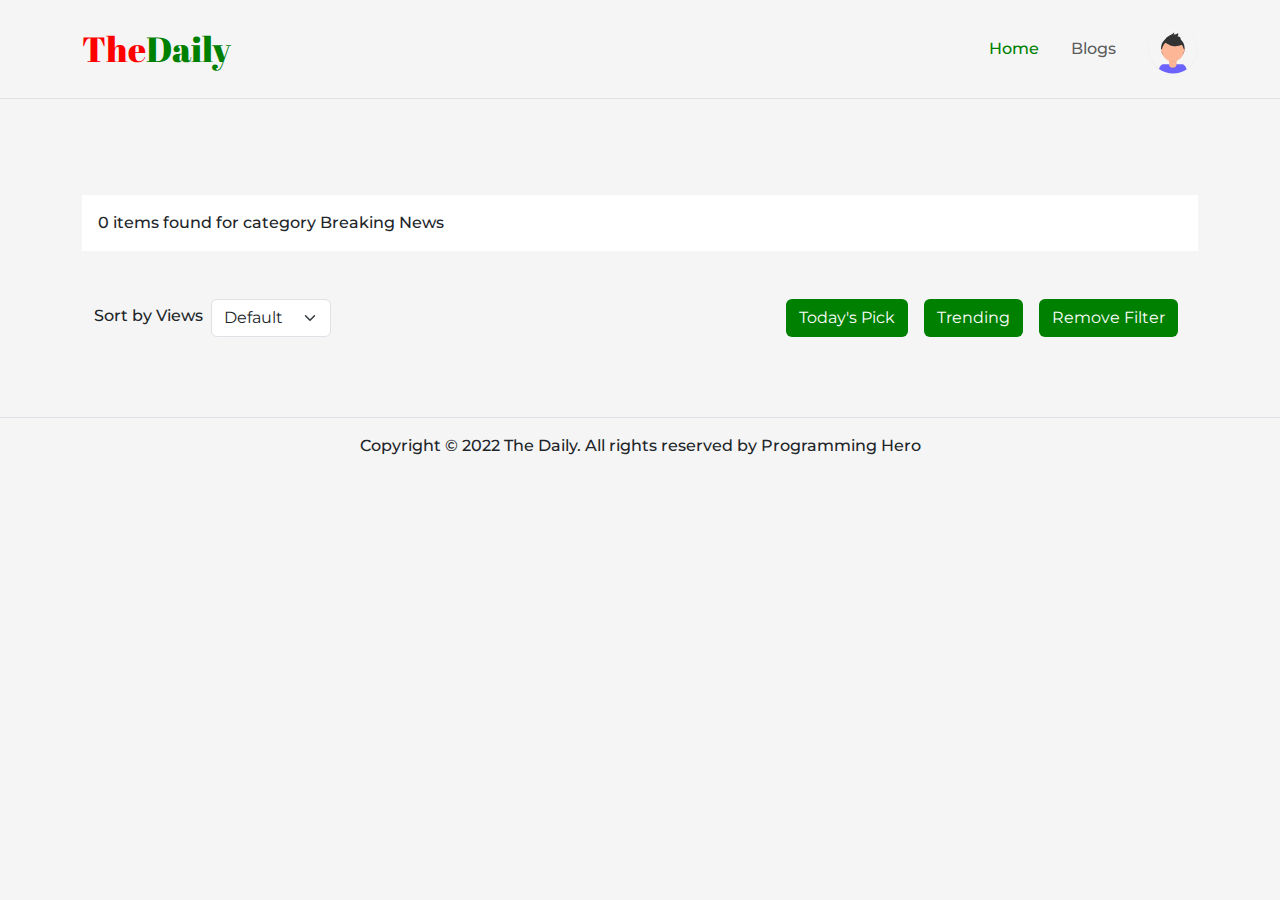
<file: index.html>
<!doctype html>
<html lang="en">

<head>
    <meta charset="utf-8">
    <meta name="viewport" content="width=device-width, initial-scale=1">

    <!-- title -->
    <title>The Daily || Online News Portal</title>

    <!-- favicon -->
    <link rel="shortcut icon" href="img/favicon.png">

    <!-- bootstrap -->
    <link href="https://cdn.jsdelivr.net/npm/bootstrap@5.2.0/dist/css/bootstrap.min.css" rel="stylesheet">

    <!-- google fonts -->
    <link
        href="https://fonts.googleapis.com/css2?family=Abril+Fatface&family=Montserrat:wght@400;500;600;700;800;900&display=swap"
        rel="stylesheet">

    <!-- fontawesome -->
    <link rel="stylesheet" href="https://cdnjs.cloudflare.com/ajax/libs/font-awesome/5.13.0/css/all.min.css">

    <!-- style css -->
    <link rel="stylesheet" href="css/style.css">
</head>

<body>


    <!-- header -->
    <header class="py-2 border-bottom">
        <nav class="navbar navbar-expand-lg bg-transparent">
            <div class="container">
                <a class="navbar-brand logo" href="#">
                    <span class="logo text-red">The</span><span class="logo text-green">Daily</span>
                </a>
                <button class="navbar-toggler border-0" type="button" data-bs-toggle="collapse"
                    data-bs-target="#navbarSupportedContent" aria-controls="navbarSupportedContent"
                    aria-expanded="false" aria-label="Toggle navigation">
                    <span class="navbar-toggler-icon"></span>
                </button>
                <div class="collapse navbar-collapse" id="navbarSupportedContent">
                    <ul class="navbar-nav ms-auto mb-2 mb-lg-0 align-items-center">
                        <li class="nav-item ms-3">
                            <a class="nav-link active" href="index.html">Home</a>
                        </li>
                        <li class="nav-item ms-3">
                            <a class="nav-link" href="blogs.html">Blogs</a>
                        </li>
                        <li class="nav-item ms-3">
                            <a class="nav-link pe-0" href="#">
                                <img src="img/profile.svg" class="img-fluid profile-img" alt="">
                            </a>
                        </li>
                    </ul>
                </div>
            </div>
        </nav>
    </header>
    <!-- header -->


    <!-- loader -->
    <div class="loader-holder" id="spinner">
        <img src="img/loader.gif" class="img-fluid" alt="">
    </div>
    <!-- loader -->


    <!-- main body -->
    <main class="py-5">
        <div class="container">


            <!-- categories -->
            <section class="categories d-flex justify-content-between align-items-center" id="categories-holder">
            </section>
            <!-- categories -->

            <!-- news count -->
            <section class="news-count bg-white mt-5 mb-3">
                <div class="card border-0 rounded">
                    <div class="card-body">
                        <p class="counter mb-0">
                            <span id="numOfNews">0</span> items found for category <span id="category-name">Breaking
                                News</span>
                        </p>
                    </div>
                </div>
            </section>
            <!-- news count -->


            <!-- sort -->
            <section class="sorter py-2">
                <div class="row">
                    <div class="col-md-3 p-4">
                        <div class="input-group align-items-center">
                            <label for="sort" class="mb-1">Sort by Views</label>
                            <select name="" class="form-select ms-2 rounded" id="">
                                <option value="">Default</option>
                            </select>
                        </div>
                    </div>


                    <div class="col-md-9 p-4 text-end mt-auto">
                        <div class="d-flex justify-content-end align-items-center">
                            <button class="btn btn-green mx-2" onclick="loadTodaysPick()">
                                Today's Pick
                            </button>
                            <button class="btn btn-green mx-2" onclick="loadTrending()">
                                Trending
                            </button>
                            <button class="btn btn-green mx-2" onclick="removeFilter()">
                                Remove Filter
                            </button>
                        </div>
                    </div>
                </div>
            </section>
            <!-- sort -->





            <!-- main news -->
            <section class="main-news" id="news-container"></section>
            <!-- main news -->


        </div>
    </main>
    <!-- main body -->


    <!-- modal -->
    <!-- Modal -->
    <div class="modal fade" id="newsModal" tabindex="-1" aria-labelledby="exampleModalLabel" aria-hidden="true">
        <div class="modal-dialog modal-lg modal-dialog-centered modal-dialog-scrollable">
            <div class="modal-content">
                <div class="modal-body" id="modalBody">
                </div>
            </div>
        </div>
    </div>
    <!-- modal -->


    <!-- footer -->
    <footer class="border-top py-3">
        <div class="container">
            <div class="text-center">
                <p class="mb-0">Copyright &copy; 2022 The Daily. All rights reserved by Programming Hero</p>
            </div>
        </div>
    </footer>
    <!-- footer -->

    <!-- bootstrap js -->
    <script src="https://cdn.jsdelivr.net/npm/bootstrap@5.2.0/dist/js/bootstrap.bundle.min.js"></script>

    <!-- app js -->
    <script src="js/app.js"></script>
</body>

</html>
</file>
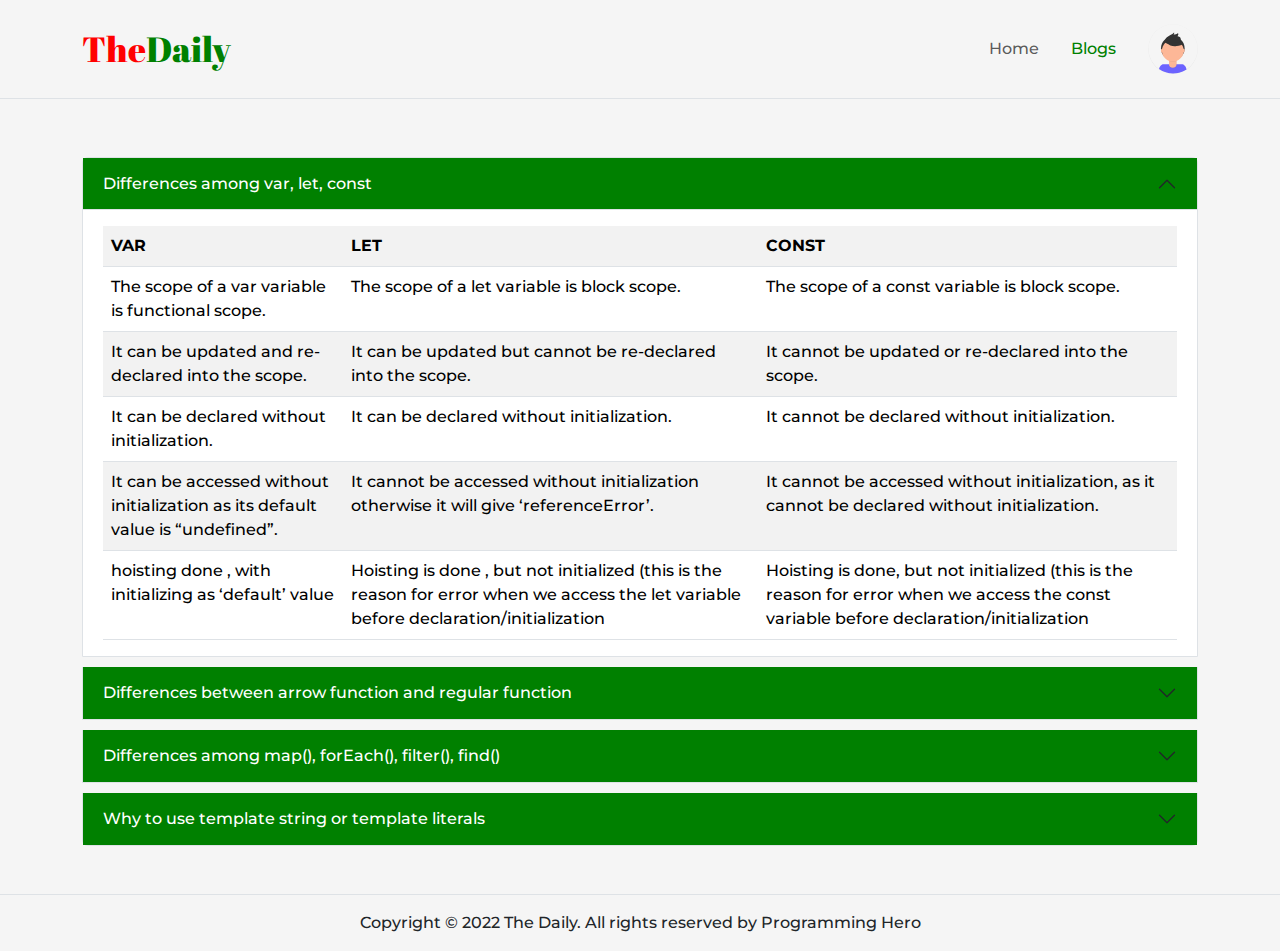
<file: blogs.html>
<!doctype html>
<html lang="en">

<head>
    <meta charset="utf-8">
    <meta name="viewport" content="width=device-width, initial-scale=1">

    <!-- title -->
    <title>The Daily || Online News Portal</title>

    <!-- favicon -->
    <link rel="shortcut icon" href="img/favicon.png">

    <!-- bootstrap -->
    <link href="https://cdn.jsdelivr.net/npm/bootstrap@5.2.0/dist/css/bootstrap.min.css" rel="stylesheet">

    <!-- google fonts -->
    <link
        href="https://fonts.googleapis.com/css2?family=Abril+Fatface&family=Montserrat:wght@400;500;600;700;800;900&display=swap"
        rel="stylesheet">

    <!-- fontawesome -->
    <link rel="stylesheet" href="https://cdnjs.cloudflare.com/ajax/libs/font-awesome/5.13.0/css/all.min.css">

    <!-- style css -->
    <link rel="stylesheet" href="css/style.css">
</head>

<body>


    <!-- header -->
    <header class="py-2 border-bottom">
        <nav class="navbar navbar-expand-lg bg-transparent">
            <div class="container">
                <a class="navbar-brand logo" href="#">
                    <span class="logo text-red">The</span><span class="logo text-green">Daily</span>
                </a>
                <button class="navbar-toggler border-0" type="button" data-bs-toggle="collapse"
                    data-bs-target="#navbarSupportedContent" aria-controls="navbarSupportedContent"
                    aria-expanded="false" aria-label="Toggle navigation">
                    <span class="navbar-toggler-icon"></span>
                </button>
                <div class="collapse navbar-collapse" id="navbarSupportedContent">
                    <ul class="navbar-nav ms-auto mb-2 mb-lg-0 align-items-center">
                        <li class="nav-item ms-3">
                            <a class="nav-link" href="index.html">Home</a>
                        </li>
                        <li class="nav-item ms-3">
                            <a class="nav-link active" href="blogs.html">Blogs</a>
                        </li>
                        <li class="nav-item ms-3">
                            <a class="nav-link pe-0" href="#">
                                <img src="img/profile.svg" class="img-fluid profile-img" alt="">
                            </a>
                        </li>
                    </ul>
                </div>
            </div>
        </nav>
    </header>
    <!-- header -->


    <!-- main blogs -->
    <main class="py-5">
        <div class="container">
            <section class="blogs">
                <div class="accordion" id="accordionExample">
                    <div class="accordion-item">
                        <h2 class="accordion-header" id="headingOne">
                            <button class="accordion-button btn-green rounded-0" type="button" data-bs-toggle="collapse"
                                data-bs-target="#collapseOne" aria-expanded="true" aria-controls="collapseOne">
                                Differences among var, let, const
                            </button>
                        </h2>
                        <div id="collapseOne" class="accordion-collapse collapse show" aria-labelledby="headingOne"
                            data-bs-parent="#accordionExample">
                            <div class="accordion-body">
                                <table class="table mb-0 table-striped">
                                    <tr>
                                        <th class="fw-bold">VAR</th>
                                        <th class="fw-bold">LET</th>
                                        <th class="fw-bold">CONST</th>
                                    </tr>
                                    <tr>
                                        <td>
                                            The scope of a var variable is functional scope.
                                        </td>
                                        <td>
                                            The scope of a let variable is block scope.
                                        </td>
                                        <td>
                                            The scope of a const variable is block scope.
                                        </td>
                                    </tr>
                                    <tr>
                                        <td>
                                            It can be updated and re-declared into the scope.
                                        </td>
                                        <td>
                                            It can be updated but cannot be re-declared into the scope.
                                        </td>
                                        <td>
                                            It cannot be updated or re-declared into the scope.
                                        </td>
                                    </tr>
                                    <tr>
                                        <td>
                                            It can be declared without initialization.
                                        </td>
                                        <td>
                                            It can be declared without initialization.
                                        </td>
                                        <td>
                                            It cannot be declared without initialization.
                                        </td>
                                    </tr>
                                    <tr>
                                        <td>
                                            It can be accessed without initialization as its default value is
                                            “undefined”.
                                        </td>
                                        <td>
                                            It cannot be accessed without initialization otherwise it will give
                                            ‘referenceError’.
                                        </td>
                                        <td>
                                            It cannot be accessed without initialization, as it cannot be declared
                                            without initialization.
                                        </td>
                                    </tr>
                                    <tr>
                                        <td>
                                            hoisting done , with initializing as ‘default’ value
                                        </td>
                                        <td>
                                            Hoisting is done , but not initialized (this is the reason for error when we
                                            access the let variable before declaration/initialization
                                        </td>
                                        <td>
                                            Hoisting is done, but not initialized (this is the reason for error when we
                                            access the const variable before declaration/initialization
                                        </td>
                                    </tr>
                                </table>
                            </div>
                        </div>
                    </div>
                    <div class="accordion-item">
                        <h2 class="accordion-header" id="headingTwo">
                            <button class="accordion-button collapsed btn-green rounded-0" type="button"
                                data-bs-toggle="collapse" data-bs-target="#collapseTwo" aria-expanded="false"
                                aria-controls="collapseTwo">
                                Differences between arrow function and regular function
                            </button>
                        </h2>
                        <div id="collapseTwo" class="accordion-collapse collapse" aria-labelledby="headingTwo"
                            data-bs-parent="#accordionExample">
                            <div class="accordion-body">
                                <p>
                                    An arrow function is also known as the fat arrow function. It is a new feature
                                    introduced in ES6 that is a more concise syntax for writing function expressions.
                                    Both regular JavaScript functions and arrow functions work in a similar manner but
                                    there are some differences between them. Let's see the differences below: -
                                </p>
                                <ul>
                                    <li>Syntax</li>
                                    <li>Arguments binding</li>
                                    <li>Use of this keyword</li>
                                    <li>Using a new keyword</li>
                                </ul>
                                <h4>
                                    1. Syntax
                                </h4>
                                <p>
                                    A programmer can get the same result as regular functions by writing a few lines of
                                    code using arrow functions.
                                </p>
                                <p>Curly brackets are not required if only one expression is present.</p>


                                <h4>
                                    2. Arguments binding
                                </h4>
                                <p>
                                    arguments object inside the regular functions contains the list of arguments.
                                </p>
                                <p>
                                    The arrow function, on the opposite, doesn’t define arguments i.e. they do not have
                                    arguments binding.
                                </p>

                                <h4>
                                    3. Use of this keyword
                                </h4>
                                <p>
                                    Inside of a regular JavaScript function, this value is dynamic. The dynamic context
                                    means that the value of this depends on how the function is invoked.
                                </p>
                                <p>
                                    The value of this inside an arrow function remains the same throughout the lifecycle
                                    of the function and is always bound to the value of this in the closest non-arrow
                                    parent function which means No matter how or where being executed, this value inside
                                    of an arrow function always equals this value from the outer function.
                                </p>

                                <h4>
                                    4. Using a new keyword
                                </h4>
                                <p>
                                    Regular functions are constructible and callable. They can be called using the new
                                    keyword.
                                </p>
                                <p>
                                    But, the arrow functions are only callable and not constructible, i.e., arrow
                                    functions can never be used as constructor functions.
                                </p>
                            </div>
                        </div>
                    </div>
                    <div class="accordion-item">
                        <h2 class="accordion-header" id="headingThree">
                            <button class="accordion-button collapsed btn-green rounded-0" type="button"
                                data-bs-toggle="collapse" data-bs-target="#collapseThree" aria-expanded="false"
                                aria-controls="collapseThree">
                                Differences among map(), forEach(), filter(), find()
                            </button>
                        </h2>
                        <div id="collapseThree" class="accordion-collapse collapse" aria-labelledby="headingThree"
                            data-bs-parent="#accordionExample">
                            <div class="accordion-body">
                                <h4>
                                    1. Map()
                                </h4>
                                <p>
                                    .map() executes the same code on every element in an array and returns a new array
                                    with the updated elements.
                                </p>

                                <h4>
                                    2. forEach()
                                </h4>
                                <p>
                                    .forEach(), is used to execute the same code on every element in an array but does
                                    not change the array and it returns undefined.
                                </p>

                                <h4>
                                    3. filter()
                                </h4>
                                <p>
                                    .filter() checks every element in an array to see if it meets a certain criteria and
                                    returns a new array with the elements that return truthy for the criteria.
                                </p>

                                <h4>
                                    4. find()
                                </h4>
                                <p>
                                    The find() method returns the value of the first element that passes a test. The
                                    find() method executes a function for each array element.
                                </p>
                            </div>
                        </div>
                    </div>


                    <div class="accordion-item">
                        <h2 class="accordion-header" id="headingFour">
                            <button class="accordion-button collapsed btn-green rounded-0" type="button"
                                data-bs-toggle="collapse" data-bs-target="#collapseFour" aria-expanded="false"
                                aria-controls="collapseFour">
                                Why to use template string or template literals
                            </button>
                        </h2>
                        <div id="collapseFour" class="accordion-collapse collapse" aria-labelledby="headingFour"
                            data-bs-parent="#accordionExample">
                            <div class="accordion-body">
                                <p>
                                    If you are using template literals only with placeholders (e.g. `Hello
                                    ${person.name}`) like in the question's example, then the result is the same as just
                                    concatenating strings. Subjectively it looks better and is easier to read,
                                    especially for multi-line strings or strings containing both ' and " since you don't
                                    have to escape those characters any more.
                                </p>
                            </div>
                        </div>
                    </div>
                </div>
            </section>
        </div>
    </main>
    <!-- main blogs -->



    <!-- footer -->
    <footer class="border-top py-3">
        <div class="container">
            <div class="text-center">
                <p class="mb-0">Copyright &copy; 2022 The Daily. All rights reserved by Programming Hero</p>
            </div>
        </div>
    </footer>
    <!-- footer -->

    <!-- bootstrap js -->
    <script src="https://cdn.jsdelivr.net/npm/bootstrap@5.2.0/dist/js/bootstrap.bundle.min.js"></script>

    <!-- app js -->
    <script src="js/app.js"></script>
</body>

</html>
</file>
<file: css/style.css>
:root {
    --green: green;
    --red: red;
    --blue: blue;
    --category-active: rgba(0, 128, 0, 0.134);
    --body: #f5f5f5;
    --white: #fff;
}

* {
    font-family: 'Montserrat', sans-serif;
    font-weight: 500;
}

body {
    background-color: var(--body);
}

.logo {
    font-family: 'Abril Fatface', cursive;
    font-size: 35px;
}

.navbar-nav .nav-link.active,
.navbar-nav .show>.nav-link,
.text-green {
    color: var(--green);
}

.text-red {
    color: var(--red);
}

.profile-img {
    width: 50px;
    vertical-align: middle;
    border-radius: 50%;
}

a {
    text-decoration: none;
}

.category {
    color: rgba(0, 0, 0, 0.6);
    font-size: 14px;
    display: inline-flex;
    background: transparent;
    padding: 3px 6px;
    cursor: pointer;
    border-radius: 5px;
    border: 0;
}

.category.active,
.category:hover {
    background-color: var(--category-active);
    color: var(--green);
}

#spinner img {
    transform: scale(3);
}

#spinner {
    width: 100px;
    height: 100px;
    overflow: hidden;
    border-radius: 50%;
    position: fixed;
    top: 50%;
    left: 50%;
    z-index: 100000;
    display: none;
    transform: translate(-50%, -50%);
}

.author {
    width: 40px;
    border-radius: 50%;
}

.fs-14 {
    font-size: 14px;
}

.fs-12 {
    font-size: 12px;
}

.btn-green {
    background-color: var(--green);
    color: var(--white);
}

.bg-green {
    background-color: var(--green);
}

.modalImg {
    width: 100%;
    min-height: 200px;
    background-image: url("../img/loader.gif");
    background-repeat: no-repeat;
    background-size: contain;
    background-position: center;
    background-color: black;
}

.accordion-item {
    margin-top: 10px;
}

.accordion-button:not(.collapsed) {
    color: var(--white);
    background-color: var(--green);
    box-shadow: inset 0 calc(var(--bs-accordion-border-width) * -1) 0 var(--bs-accordion-border-color);
}

.accordion-button:not(.collapsed)::after {
    background-image: var(--bs-accordion-btn-icon);
    transform: var(--bs-accordion-btn-icon-transform);
}

button:focus {
    outline: unset;
    box-shadow: unset;
}



@media screen and (max-width: 992px) {
    .navbar-nav.ms-auto.mb-2.mb-lg-0.align-items-center {
        flex-direction: revert;
        justify-content: flex-end;
        align-items: center;
    }

    #categories-holder {
        flex-wrap: wrap;
    }

    #categories-holder div {
        margin: 4px;
        width: 100%;
        text-align: center;
    }

    .news-card .col-md-2 {
        flex: 0 0 50%;
        max-width: 100%;
        padding-bottom: 15px;
    }

    .news-card .col-md-3.col-6.p-2 {
        flex: 0 0 50%;
        max-width: 50%;
        /* text-align: ; */
        display: flex;
        justify-content: flex-start;
        align-items: center;
    }

    .news-card .col-md-3.col-6.p-2:nth-child(2n) {
        justify-content: flex-end;
    }
}



@media screen and (max-width: 767px) {
    tr:first-child {
        display: none;
    }

    td {
        display: flex;
        position: relative;
        padding-top: 20px;
    }

    .table.mb-0.table-striped td {
        padding-top: 25px;
    }


    td:first-child::before {
        content: 'VAR';
        background: var(--green);
        position: absolute;
        top: 0;
        left: 0;
        color: white;
        padding: 2px 9px;
        font-size: 10px;
        /* transform: rotate(-90deg); */
    }

    td:nth-child(2)::before {
        content: 'LET';
        background: var(--red);
        position: absolute;
        top: 0;
        left: 0;
        color: white;
        padding: 2px 9px;
        font-size: 10px;
    }

    td:last-child::before {
        content: 'CONST';
        background: var(--blue);
        position: absolute;
        top: 0;
        left: 0;
        color: white;
        padding: 2px 9px;
        font-size: 10px;
    }

    .sorter .d-flex {
        flex-direction: column;
    }

    .sorter .btn.btn-green.mx-2 {
        margin: 5px;
        width: 100%;
    }

    .news-card .col-md-2 {
        flex: 0 0 100%;
        max-width: 100%;
        padding-bottom: 15px;
    }

    .news-card .col-md-3.col-6.p-2:first-child {
        flex: 0 0 100%;
        max-width: 100%;
    }

    .news-card .col-md-3.col-6.p-2:nth-child(2n) {
        justify-content: flex-start;
    }

    .news-card .col-md-3.col-6.p-2:last-child {
        flex: 0 0 100%;
        max-width: 100%;
    }

    .news-card .col-md-3.col-6.p-2:last-child button {
        width: 100%;
    }
}
</file>
